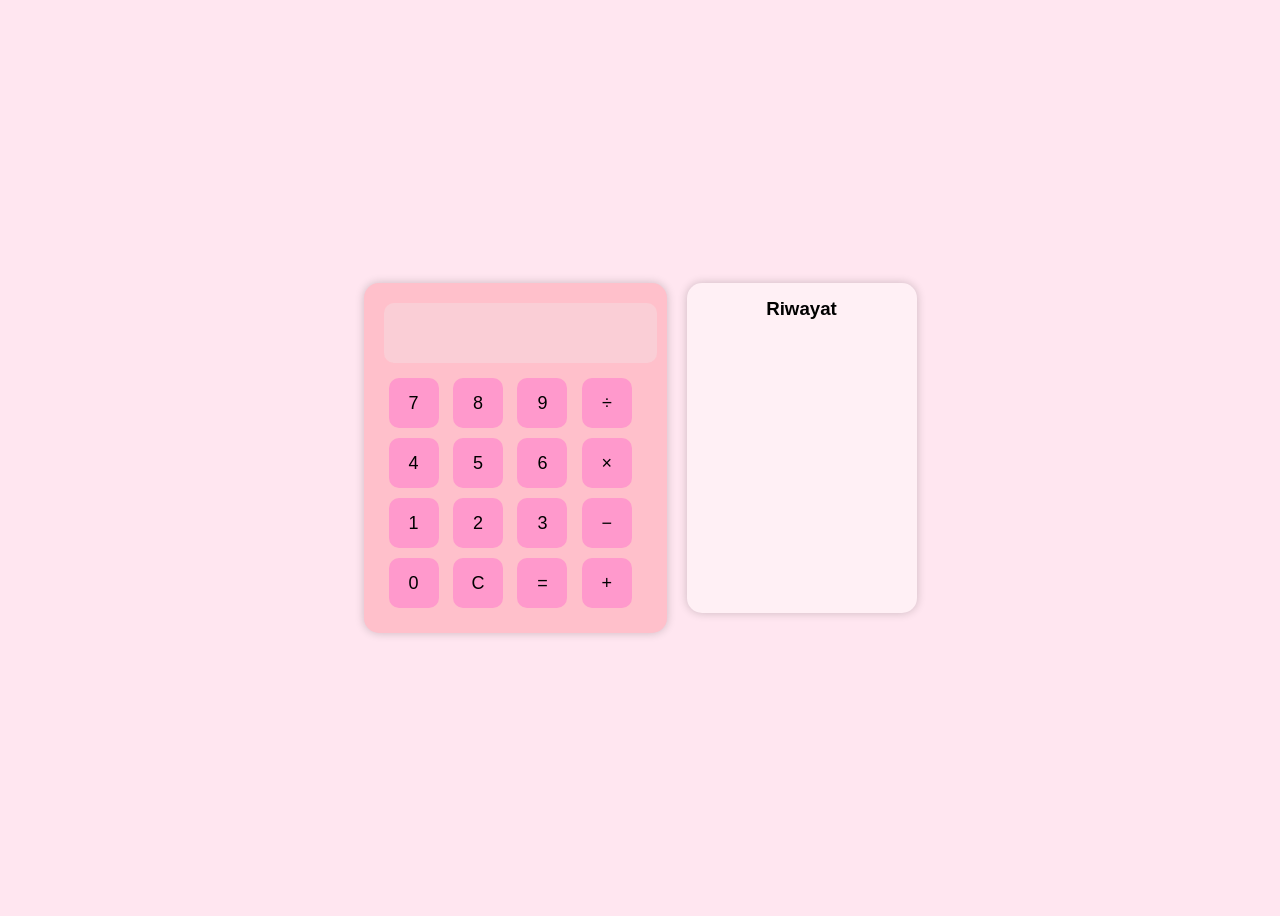
<file: kalkulator.html>
<!DOCTYPE html>
<html lang="id">
<head>
<meta charset="UTF-8">
<title>Kalkulator Pink + Riwayat</title>
<style>
    body {
        font-family: Arial, sans-serif;
        background: #ffe6f0;
        display: flex;
        justify-content: center;
        align-items: center;
        height: 100vh;
    }

    .container {
        display: flex;
        gap: 20px;
    }

    .calculator {
        background: pink;
        padding: 20px;
        border-radius: 15px;
        box-shadow: 0 0 10px rgba(0,0,0,0.2);
    }

    #display {
        width: 100%;
        height: 50px;
        font-size: 20px;
        margin-bottom: 10px;
        text-align: right;
        padding: 5px;
        border: none;
        border-radius: 10px;
    }

    .buttons button {
        width: 50px;
        height: 50px;
        margin: 5px;
        font-size: 18px;
        border: none;
        border-radius: 10px;
        cursor: pointer;
        background: #ff99cc;
    }

    .buttons button:hover {
        background: #ff66b2;
    }

    .history {
        background: #fff0f5;
        padding: 15px;
        border-radius: 15px;
        width: 200px;
        overflow-y: auto;
        max-height: 300px;
        box-shadow: 0 0 10px rgba(0,0,0,0.2);
    }

    .history h3 {
        margin-top: 0;
        text-align: center;
    }

    .history-item {
        font-size: 14px;
        margin-bottom: 5px;
        border-bottom: 1px solid #ccc;
        padding-bottom: 3px;
    }
</style>
</head>
<body>

<div class="container">
    <div class="calculator">
        <input type="text" id="display" disabled>

        <div class="buttons">
            <button onclick="input('7')">7</button>
            <button onclick="input('8')">8</button>
            <button onclick="input('9')">9</button>
            <button onclick="input('/')">÷</button><br>

            <button onclick="input('4')">4</button>
            <button onclick="input('5')">5</button>
            <button onclick="input('6')">6</button>
            <button onclick="input('*')">×</button><br>

            <button onclick="input('1')">1</button>
            <button onclick="input('2')">2</button>
            <button onclick="input('3')">3</button>
            <button onclick="input('-')">−</button><br>

            <button onclick="input('0')">0</button>
            <button onclick="clearDisplay()">C</button>
            <button onclick="calculate()">=</button>
            <button onclick="input('+')">+</button>
        </div>
    </div>

    <div class="history">
        <h3>Riwayat</h3>
        <div id="historyList"></div>
    </div>
</div>

<script>
    let display = document.getElementById("display");
    let historyList = document.getElementById("historyList");

    function input(value) {
        display.value += value;
    }

    function clearDisplay() {
        display.value = "";
    }

    function calculate() {
        try {
            let expression = display.value;
            let result = eval(expression);
            display.value = result;

            addHistory(expression + " = " + result);
        } catch {
            display.value = "Error";
        }
    }

    function addHistory(text) {
        let div = document.createElement("div");
        div.className = "history-item";
        div.textContent = text;
        historyList.prepend(div);
    }
</script>

</body>
</html>
</file>
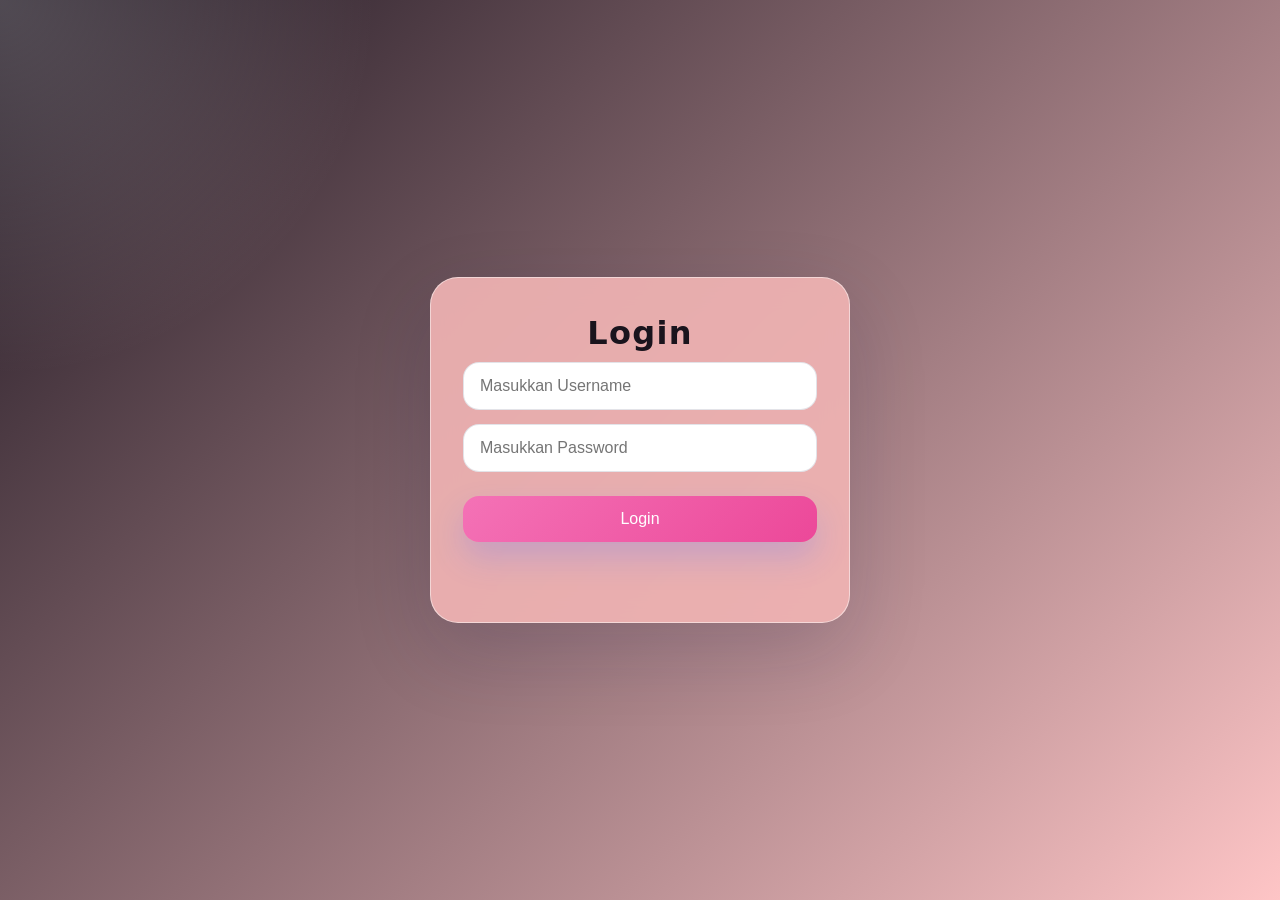
<file: login.html>
<!DOCTYPE html>
<html lang="id">
<head>
    <meta charset="UTF-8">
    <title>Form Login Sederhana</title>
    <style>
        :root {
            --bg-start: #1f1722;
            --bg-end: #fec5c6;
            --card: rgba(240, 180, 180, 0.92);
            --text: #1a141d;
            --muted: #3a2a3f;
            --primary: #f472b6;
            --primary-hover: #ec4899;
            --success: #3a1f2d;
            --danger: #fbcfe8;
        }

        * {
            box-sizing: border-box;
        }

        body {
            margin: 0;
            min-height: 100vh;
            font-family: 'Inter', system-ui, sans-serif;
            color: var(--text);
            background: radial-gradient(circle at top left, rgba(255,255,255,0.22), transparent 24%),
                        linear-gradient(135deg, var(--bg-start), var(--bg-end));
            display: flex;
            justify-content: center;
            align-items: center;
            padding: 20px;
        }

        .login-box {
            width: min(420px, 100%);
            padding: 36px 32px;
            background: var(--card);
            border-radius: 28px;
            border: 1px solid rgba(255,255,255,0.5);
            box-shadow: 0 28px 80px rgba(20, 20, 60, 0.16);
            backdrop-filter: blur(14px);
        }

        h2 {
            margin: 0 0 10px;
            font-size: 2rem;
            text-align: center;
            letter-spacing: 0.04em;
        }

        .field-group {
            display: grid;
            gap: 14px;
            margin-bottom: 24px;
        }

        input {
            width: 100%;
            padding: 14px 16px;
            border-radius: 16px;
            border: 1px solid rgba(100, 100, 130, 0.18);
            background: #fff;
            font-size: 1rem;
            transition: border-color 0.2s ease, box-shadow 0.2s ease;
        }

        input:focus {
            outline: none;
            border-color: rgba(94, 114, 255, 0.6);
            box-shadow: 0 0 0 4px rgba(94, 114, 255, 0.12);
        }

        button {
            width: 100%;
            padding: 14px 16px;
            border-radius: 16px;
            border: none;
            color: white;
            font-size: 1rem;
            background: linear-gradient(135deg, var(--primary), var(--primary-hover));
            cursor: pointer;
            box-shadow: 0 16px 32px rgba(94, 114, 255, 0.24);
            transition: transform 0.2s ease, filter 0.2s ease;
        }

        button:hover {
            transform: translateY(-1px);
            filter: brightness(1.05);
        }

        button:active {
            transform: translateY(0);
        }

        #hasil {
            margin-top: 18px;
            min-height: 26px;
            text-align: center;
            font-weight: 600;
        }

        @media (max-width: 360px) {
            .login-box {
                padding: 28px 20px;
            }
        }
    </style>
</head>
<body>

<div class="login-box">
    <h2>Login</h2>
    <div class="field-group">
        <input type="text" id="username" placeholder="Masukkan Username" autocomplete="username">
        <input type="password" id="password" placeholder="Masukkan Password" autocomplete="current-password">
    </div>
    <button onclick="cekLogin()">Login</button>
    <div id="hasil"></div>
</div>

<script>
    function cekLogin() {
        const userBenar = "airin";
        const passBenar = "12345";

        const username = document.getElementById("username").value.trim();
        const password = document.getElementById("password").value;
        const hasil = document.getElementById("hasil");

        if (!username || !password) {
            hasil.style.color = "#d97706";
            hasil.innerHTML = "Isi username dan password terlebih dahulu.";
            return;
        }

        if (username === userBenar && password === passBenar) {
            hasil.style.color = "var(--success)";
            hasil.innerHTML = "Login berhasil ✅ Selamat datang, " + username + "!";
        } else {
            hasil.style.color = "var(--danger)";
            hasil.innerHTML = "Username atau password salah ❌";
        }
    }
</script>

</body>
</html>
</file>
